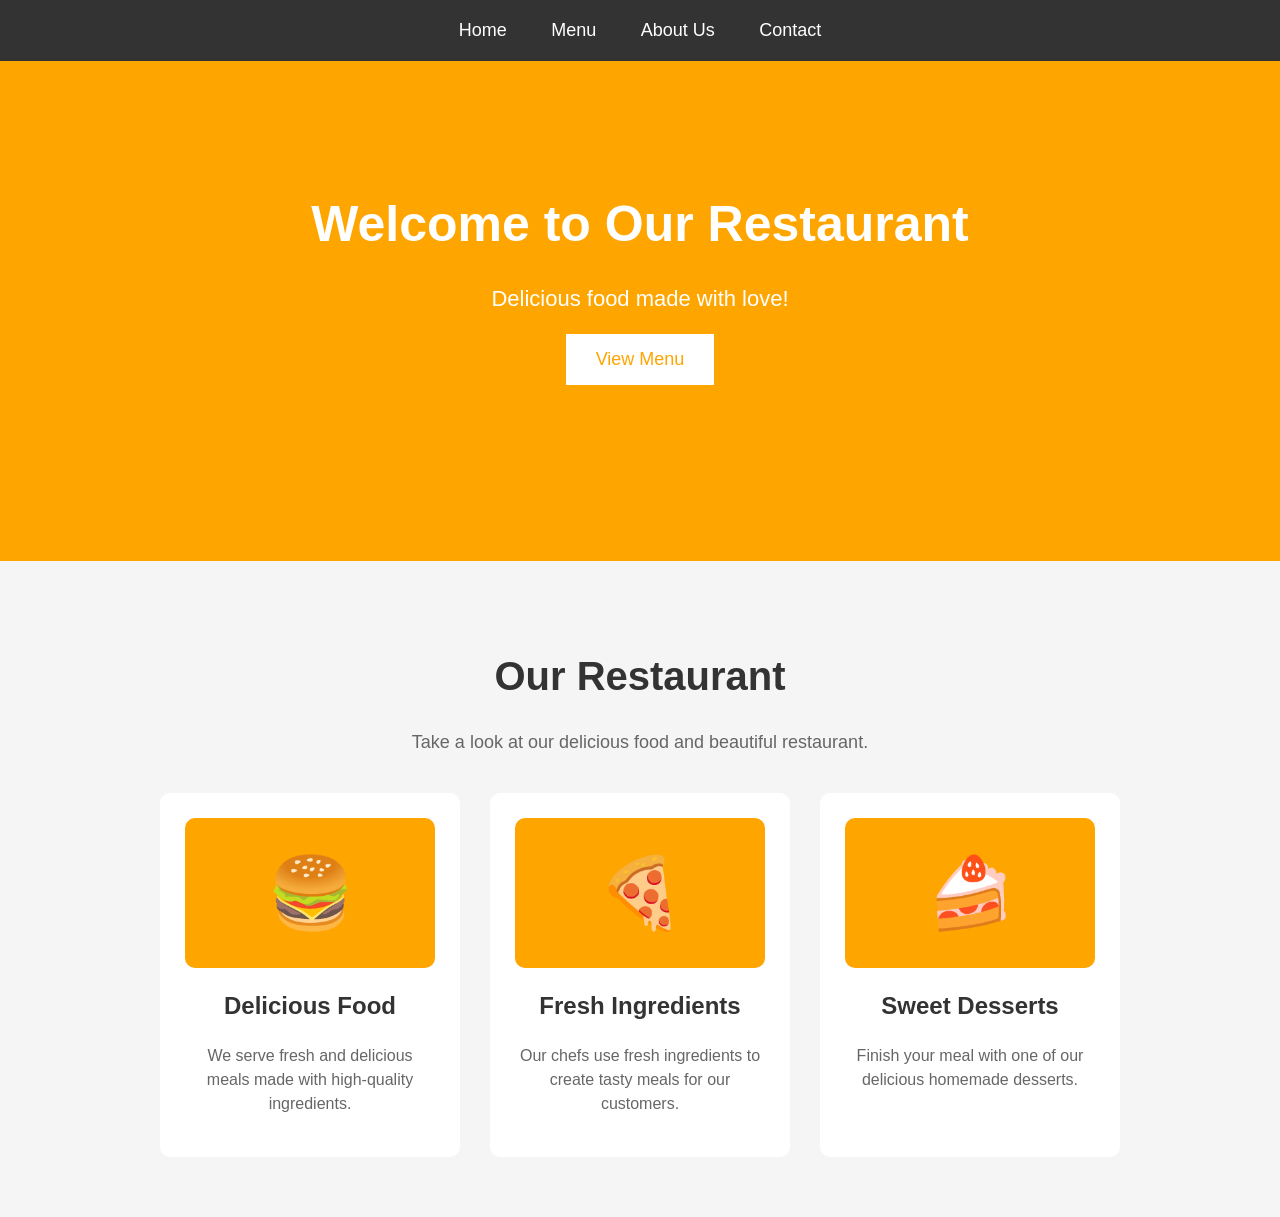
<file: index2.html>
<!DOCTYPE html>
<html>
<head>

    <title>My Restaurant</title>

    <style>

        body {
            margin: 0;
            font-family: Arial;
        }

        nav {
            background-color: #333;
            padding: 20px;
            text-align: center;
        }

        nav a {
            color: white;
            text-decoration: none;
            margin: 20px;
            font-size: 18px;
        }

        nav a:hover {
            color: orange;
        }

        .banner {
            background-color: orange;
            height: 400px;
            text-align: center;
            padding-top: 100px;
        }

        .banner h1 {
            font-size: 50px;
            color: white;
        }

        .banner p {
            font-size: 22px;
            color: white;
        }

        .banner button {
            background-color: white;
            color: orange;
            border: none;
            padding: 15px 30px;
            font-size: 18px;
        }

        /* Portfolio Section */

        .portfolio {
            padding: 60px 20px;
            text-align: center;
            background-color: #f5f5f5;
        }

        .portfolio h2 {
            font-size: 40px;
            color: #333;
        }

        .portfolio-intro {
            font-size: 18px;
            color: #666;
            margin-bottom: 40px;
        }

        .portfolio-container {
            display: flex;
            justify-content: center;
            gap: 30px;
        }

        .portfolio-card {
            background-color: white;
            width: 250px;
            padding: 25px;
            border-radius: 10px;
        }

        .portfolio-card:hover {
            transform: translateY(-5px);
        }

        .food-image {
            background-color: orange;
            height: 150px;
            display: flex;
            justify-content: center;
            align-items: center;
            font-size: 70px;
            border-radius: 10px;
        }

        .portfolio-card h3 {
            font-size: 24px;
            color: #333;
        }

        .portfolio-card p {
            color: #666;
            font-size: 16px;
            line-height: 1.5;
        }

    </style>

</head>

<body>

    <nav>
        <a href="#">Home</a>
        <a href="#">Menu</a>
        <a href="#">About Us</a>
        <a href="#">Contact</a>
    </nav>

    <div class="banner">

        <h1>Welcome to Our Restaurant</h1>

        <p>Delicious food made with love!</p>

        <button>View Menu</button>

    </div>


    <!-- Portfolio Section -->

    <section class="portfolio">

        <h2>Our Restaurant</h2>

        <p class="portfolio-intro">
            Take a look at our delicious food and beautiful restaurant.
        </p>

        <div class="portfolio-container">

            <div class="portfolio-card">

                <div class="food-image">🍔</div>

                <h3>Delicious Food</h3>

                <p>
                    We serve fresh and delicious meals made with high-quality ingredients.
                </p>

            </div>


            <div class="portfolio-card">

                <div class="food-image">🍕</div>

                <h3>Fresh Ingredients</h3>

                <p>
                    Our chefs use fresh ingredients to create tasty meals for our customers.
                </p>

            </div>


            <div class="portfolio-card">

                <div class="food-image">🍰</div>

                <h3>Sweet Desserts</h3>

                <p>
                    Finish your meal with one of our delicious homemade desserts.
                </p>

            </div>

        </div>

    </section>

</body>
</html>
</file>
